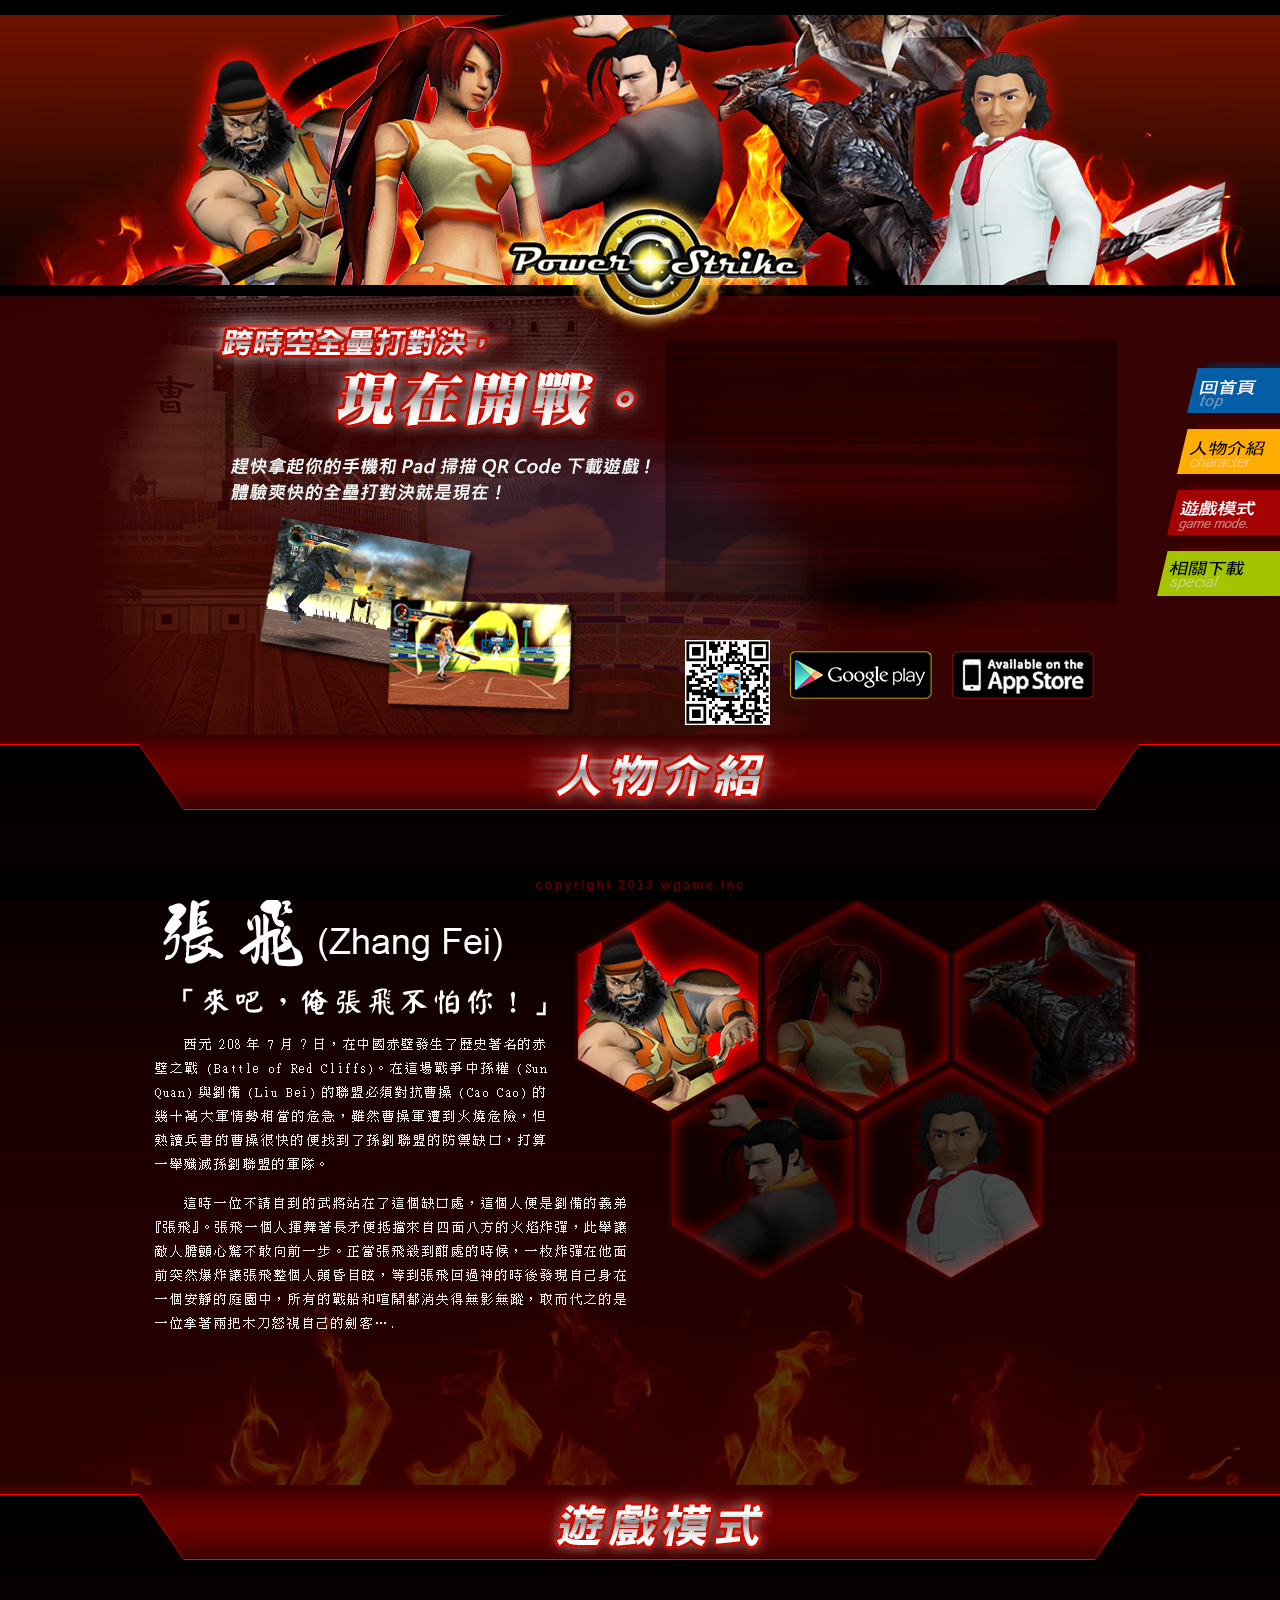
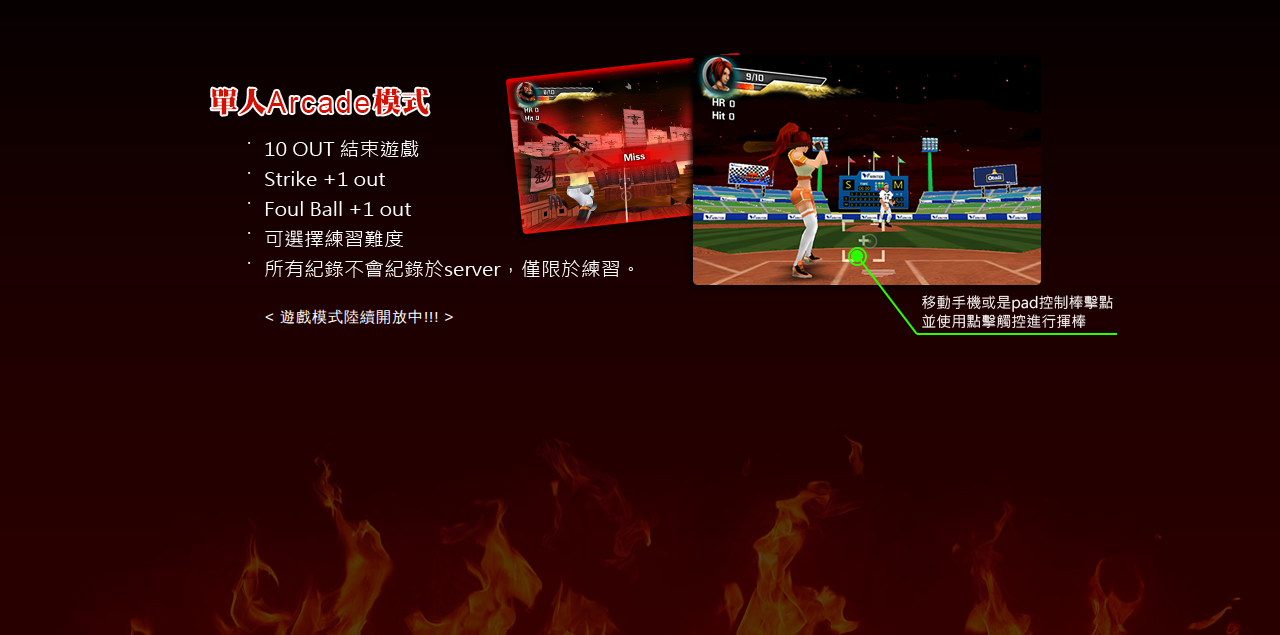
<file: index.html>
<!doctype html>
<html>
<head>
<meta charset="utf-8">
<title>PowerStrike火力全開 跨時空全壘打對決!-Wgame Inc.</title>
<link href="css/superstrike.css" rel="stylesheet" type="text/css">
<!-- Scripts -->
<script src="https://ajax.googleapis.com/ajax/libs/jquery/1.8.3/jquery.min.js"></script>
<script src="js/jquery.scrollTo-1.4.3.1-min.js" type="text/javascript"></script>
<script>
$(function(){

	//人物介紹預設
	$('.c_choose').addClass('zhang');
	$('.character').addClass('c01');
	
	//張飛
	$('#zhang').hover(function(){
		$('.c_choose').addClass('zhang');
		$('.character').addClass('c01');
	},function(){
		$('.c_choose').removeClass('zhang');
		$('.character').removeClass('c01');
	});
	
	
	//沙拉
	
	$('#sarah').hover(function(){
		$('.c_choose').addClass('sarah');
		$('.character').addClass('c02');
	},function(){
		$('.c_choose').removeClass('sarah');
		$('.character').removeClass('c02');
	});
	
	//巴哈姆特
	$('#bahamut').hover(function(){
		$('.c_choose').addClass('bahamut');
		$('.character').addClass('c04');
	},function(){
		$('.c_choose').removeClass('bahamut');
		$('.character').removeClass('c04');
	});

	//宮本武藏
	$('#musashi').hover(function(){
		$('.c_choose').addClass('musashi');
		$('.character').addClass('c03');
	},function(){
		$('.c_choose').removeClass('musashi');
		$('.character').removeClass('c03');
	});
	
	//貝多芬
	$('#beethoven').hover(function(){
		$('.c_choose').addClass('beethoven');
		$('.character').addClass('c05');
	},function(){
		$('.c_choose').removeClass('beethoven');
		$('.character').removeClass('c05');
	});
	
	
});
</script>
<script>
$(function(){
	//scrollTo
	$(".navR00").click(function(){ 
        $.scrollTo('#index',1000); 
    }); 
    $(".navR01").click(function(){ 
        $.scrollTo('#character',1000); 
    }); 
    $(".navR02").click(function(){ 
        $.scrollTo('#gamemode',1000); 
    }); 
});
</script>
</head>

<body>
<ul id="navR">
  <li><a href="#index" title="回首頁" class="navR00"><img src="images/nav_r00.png" alt="回首頁"></a></li>
  <li><a href="#character" title="人物介紹" class="navR01"><img src="images/nav_r01.png" alt="人物介紹"></a></li>
  <li><a href="#gamemode" title="遊戲模式" class="navR02"><img src="images/nav_r02.png" alt="遊戲玩法"></a></li>
  <li><a href="http://www.wgame.com.tw/home/download.html" title="相關下載" target="_blank" class="navR03"><img src="images/nav_r03.png" alt="相關下載"></a></li>
</ul>
</div>
<!-- end header --> 

<!-- start #index -->
<div id="index" class="box">
  <div class="warpaper_i">
    <div class="warpaper">
      <div class="main">
        <div class="index_con">
          <div class="left"> 
            <!--<div class="nav"> <a href="character.html" title="SuperStrike人物介紹"><img src="images/nav_01.png" width="140" height="172" alt="人物介紹"></a>
                  <a href="#" title="SuperStrike遊戲玩法"><img src="images/nav_02.png" width="139" height="172" alt="遊戲玩法"></a>
                  <a href="#" title="SuperStrike相關下載"><img src="images/nav_03.png" width="140" height="172" alt="相關下載"></a>
                </div>--> 
          </div>
          <div class="right">
            <div class="pv">
              <div><iframe width="436" height="245" src="http://www.youtube.com/embed/zUXPPvCV_mw?rel=0" frameborder="0" allowfullscreen></iframe></div>
            </div>
            <div class="link"> <img src="images/PowerStrikeAutoDownload.jpg" width="85" height="85" alt="powerstrike火力全開QRcode" ><a href="https://play.google.com/store/apps/details?id=com.wgame.PowerStrike" title="連結至Google Play" target="_blank"><img src="images/googleplay.png" alt="Google Play連結"></a><a href="https://itunes.apple.com/tw/app/huo-li-quan-kai-su-ming-dui-jue/id642801181?mt=8" title="連結至Appstore" target="_blank"><img src="images/appstore.png" alt="Appstore連結" width="142" height="73" style="margin-right:0;"></a></div>
          </div>
        </div>
      </div>
    </div>
  </div>
</div>
<!-- end #index --> 

<!-- start #character -->
<div id="character" class="box">
  <div class="warpaper_02">
    <div class="warpaper_c">
      <div class="main">
        <div> <img src="images/character_tt.png" alt="人物介紹 Character"> </div>
        <div class="character">
          <div class="c_choose"> <img src="images/c_top.png" width="565" height="385" usemap="#character">
            <map name="character">
              <area id="zhang" shape="poly" coords="3,57,91,6,184,58,183,164,95,217,3,163" href="#">
              <area id="sarah" shape="poly" coords="190,58,282,5,373,59,374,162,282,215,191,164" href="#">
              <area id="bahamut" shape="poly" coords="380,58,470,6,561,59,563,163,472,216,380,164" href="#">
              <area id="musashi" shape="poly" coords="96,222,187,171,278,223,278,329,189,381,96,331" href="#">
              <area id="beethoven" shape="poly" coords="376,173,466,225,466,328,377,380,286,329,283,225" href="#">
            </map>
          </div>
        </div>
      </div>
    </div>
  </div>
</div>
<!-- end #character --> 

<!-- start #gamemode -->
<div id="gamemode" class="box">
  <div class="warpaper_02">
    <div class="warpaper_g">
      <div class="main">
        <div class="tt"> <img src="images/gamemode_tt.png" alt="遊戲模式 GameMode"> </div>
        <div class="gamemode"> <img src="images/gamemode01.png" width="1000" height="310" alt="單人Arcade模式">
          <div style="font-family:Arial, '微軟正黑體'; font-size:15px; width:75%; margin:-50px auto 0 auto; line-height:30px; letter-spacing:1px;">&lt;&nbsp;遊戲模式陸續開放中!!!&nbsp;&gt;</div>
        </div>
      </div>
    </div>
  </div>
</div>
<!-- end gamemode -->

<div class="footer">copyright 2013 wgame.inc</div>
</body>
</html>
</file>
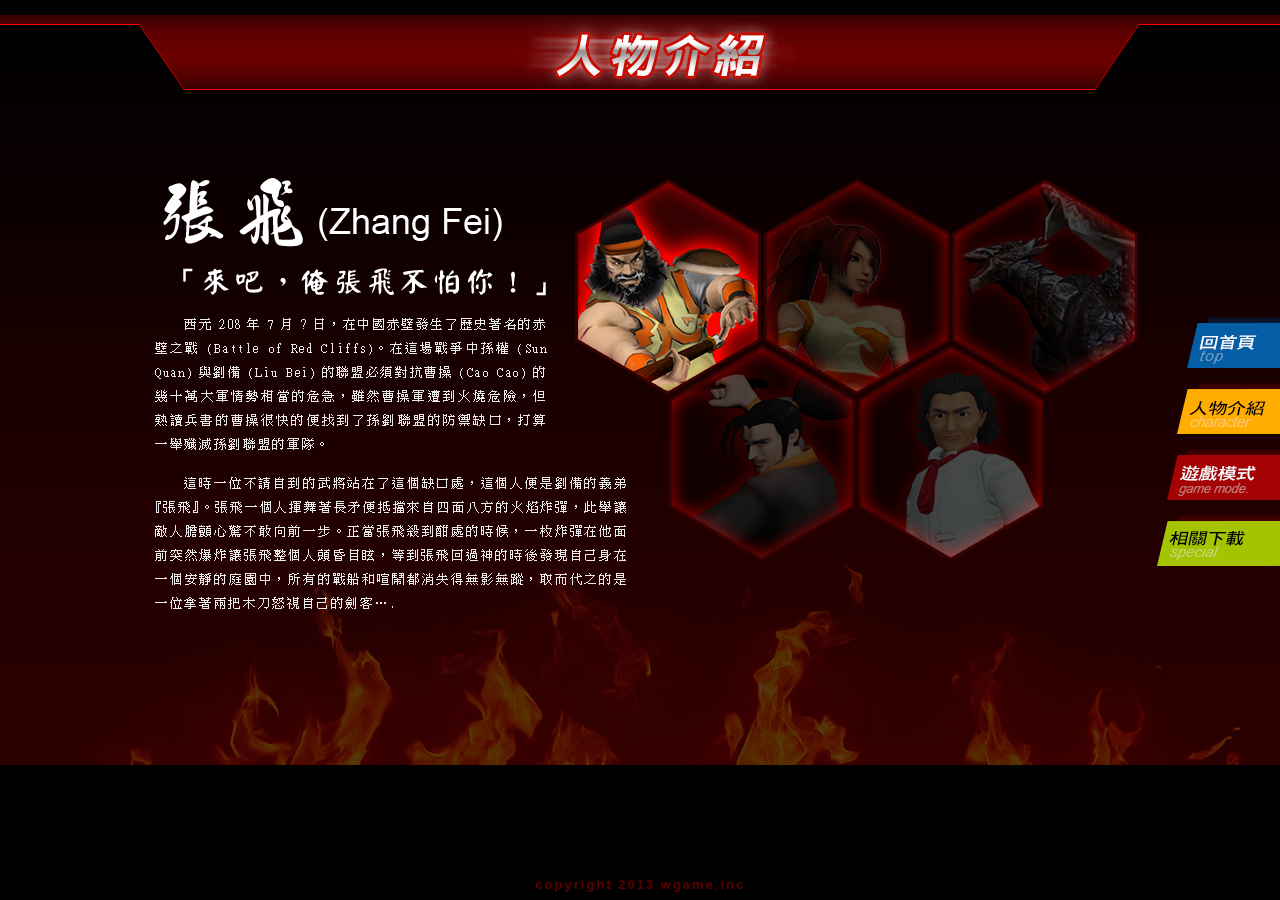
<file: character.html>
<!doctype html>
<html>
<head>
<meta charset="utf-8">
<title>PowerStrike火力全開 跨時空全壘打對決!-Wgame Inc.</title>
<link href="css/superstrike.css" rel="stylesheet" type="text/css">

<!-- Scripts -->
<script src="https://ajax.googleapis.com/ajax/libs/jquery/1.8.3/jquery.min.js"></script>

<script>
$(function(){
	
	$('.c_choose').addClass('zhang');
	$('.character').addClass('c01');
	
	//張飛
	$('#zhang').hover(function(){
		$('.c_choose').addClass('zhang');
		$('.character').addClass('c01');
	},function(){
		$('.c_choose').removeClass('zhang');
		$('.character').removeClass('c01');
	});
	
	
	//沙拉
	
	$('#sarah').hover(function(){
		$('.c_choose').addClass('sarah');
		$('.character').addClass('c02');
	},function(){
		$('.c_choose').removeClass('sarah');
		$('.character').removeClass('c02');
	});
	
	//巴哈姆特
	$('#bahamut').hover(function(){
		$('.c_choose').addClass('bahamut');
		$('.character').addClass('c04');
	},function(){
		$('.c_choose').removeClass('bahamut');
		$('.character').removeClass('c04');
	});

	//宮本武藏
	$('#musashi').hover(function(){
		$('.c_choose').addClass('musashi');
		$('.character').addClass('c03');
	},function(){
		$('.c_choose').removeClass('musashi');
		$('.character').removeClass('c03');
	});
	
	//貝多芬
	$('#beethoven').hover(function(){
		$('.c_choose').addClass('beethoven');
		$('.character').addClass('c05');
	},function(){
		$('.c_choose').removeClass('beethoven');
		$('.character').removeClass('c05');
	});
	
	
});
</script>

</head>

<body>
  <div class="navR">
    <div class="navR00"><a href="index.html" title="回首頁"><img src="images/nav_r00.png" alt="回首頁"></a></div>
    <div class="navR01"><a href="character.html" title="人物介紹"><img src="images/nav_r01.png" alt="人物介紹"></a></div>
    <div class="navR02"><a href="gamemode.html" title="遊戲模式"><img src="images/nav_r02.png" alt="遊戲玩法"></a></div>
    <div class="navR03"><a href="http://www.wgame.com.tw/home/download.html" title="相關下載" target="_blank"><img src="images/nav_r03.png" alt="相關下載"></a></div>
  </div>
  <div class="warpaper_02">
    <div class="warpaper_c">
      <div class="main">
        <div>
          <img src="images/character_tt.png" alt="人物介紹 Character">
        </div>
        <div class="character">
          <div class="c_choose">
            <img src="images/c_top.png" width="565" height="385" usemap="#character">
            <map name="character">
              <area id="zhang" shape="poly" coords="3,57,91,6,184,58,183,164,95,217,3,163" href="#">
              <area id="sarah" shape="poly" coords="190,58,282,5,373,59,374,162,282,215,191,164" href="#">
              <area id="bahamut" shape="poly" coords="380,58,470,6,561,59,563,163,472,216,380,164" href="#">
              <area id="musashi" shape="poly" coords="96,222,187,171,278,223,278,329,189,381,96,331" href="#">
              <area id="beethoven" shape="poly" coords="376,173,466,225,466,328,377,380,286,329,283,225" href="#">
            </map>
          </div>
        </div>
      </div>
    </div>
  </div>
  <div class="footer">copyright 2013 wgame.inc</div>
</body>
</html>
</file>
<file: css/superstrike.css>
@charset "utf-8";
/* 2013-05 */

*{
	margin:0;
	padding:0;
	font-size:100%;
	z-index:1;
	border:0;
}

image{border:0;}

strong{font-weight:bold;}
body{
	background:#000000;
	font-family:Arial;
	font-size:13px;
	line-height:20px;
	color:#ffffff;
	padding-top:15px;
}
.warpaper_i{
	background:url(../images/indexBg2.jpg) repeat-x  #000000;
	width:100%;
	float:left;
}
.warpaper{
	width:100%;
	background:url(../images/indexBg.jpg) no-repeat top center;
	float:left;
	min-height:720px;
}

.warpaper_c{
	width:100%;
	background:url(../images/cBg.png) repeat-x top ;
	min-height:720px;
	float:left;
}

.warpaper_g{
	width:100%;
	background:url(../images/gBg.png) repeat-x top;
	min-height:710px;
	float:left;
}

.warpaper_02{
	width:100%;
	background:url(../images/gBg_b.jpg) no-repeat bottom , url(../images/gBg_b2.jpg) repeat-x bottom;
	min-height:750px;
	float:left;
}

.main{
	width:1000px;
	margin:0 auto;
	position:relative;
}

.footer{
	width:100%;
	background:#000000;
	text-align:center;
	color:#580000;
	letter-spacing:2px;
	font-weight:bold;
	line-height:30px;
	z-index:99;
	position:fixed;
	bottom:0;
}

.box {
	width: 100%;
	height: 100%;
	float: left;
}
/*-- 右邊選單 --*/
#navR{
	float:right;
	position:fixed;
	top:40%;
	right:0;
	width:135px;
	z-index:99;
}
#navR div {margin-bottom:5px; float:right;}
#navR li {float:right; list-style-type:none;}

.navR{
	float:right;
	position:fixed;
	top:35%;
	right:0;
	width:135px;
	z-index:99;
}
.navR div {margin-bottom:5px; float:right;}
.navR00 img{margin-right:-40px; margin-bottom:2px;}
.navR00 img:hover{margin-right:-45px; margin-top:2px; margin-bottom:0;}
.navR01 img{margin-right:-30px; margin-bottom:2px;}
.navR01 img:hover{margin-right:-35px; margin-top:2px; margin-bottom:0;}
.navR02 img{margin-right:-20px; margin-bottom:2px;}
.navR02 img:hover{margin-right:-25px; margin-top:2px; margin-bottom:0;}
.navR03 img{margin-right:-10px; margin-bottom:2px;}
.navR03 img:hover{margin-right:-15px; margin-top:2px; margin-bottom:0;}

.index_con{margin-top:325px; width:100%; float:left;}

.index_con .left {width:525px; float:left; margin-top:200px;}

/***************** 首頁選單隱藏
.index_con .left .nav{margin-left:50px; float:left;} 
.index_con .left .nav img{float:left;}
**********************/
.index_con .right {width:385px; float:left;}

.index_con .right .pv{
	width:100%;
	float:left;
	background:url(../images/pvBg.png) no-repeat top right;
	height:290px;
	text-align:left;
	margin:0 0 10px 0;
	width:452px;
}
/**.index_con .right .pv iframe{border:8px solid rgba(0,0,0,0.3);}**/


.pv div{margin:8px auto; width:436px; height:245px;}

.right .link{width:115%; float:left; height:73px;}
.link img {margin-left:20px; float:left;}


/*-- 人物介紹 --*/
.character{
	width:100%;
	float:left;
	margin-top:80px;
	background:url(../images/c_text.png) no-repeat top left;
	min-height:450px;
}

.c01{background-position:left top;}
.c02{background-position:left -450px;}
.c03{background-position:left -900px;}
.c04{background-position:left -1350px;}
.c05{background-position:left -1800px;}


.c_choose{
	float:right;
	background:url(../images/c_zhang.png) no-repeat left top;
}

.zhang:hover{ background:url(../images/c_zhang.png) no-repeat left top;}
.sarah:hover{ background:url(../images/c_sarah.png) no-repeat left top;}
.bahamut:hover{ background:url(../images/c_bahamut.png) no-repeat left top;}
.musashi:hover{ background:url(../images/c_musashi.png) no-repeat left top;}
.beethoven:hover{ background:url(../images/c_beethoven.png) no-repeat left top;}

/*-- 遊戲模式 --*/

.gamemode{
	width:100%;
	float:left;
	margin-top:70px;
	min-height:450px;
}
</file>
